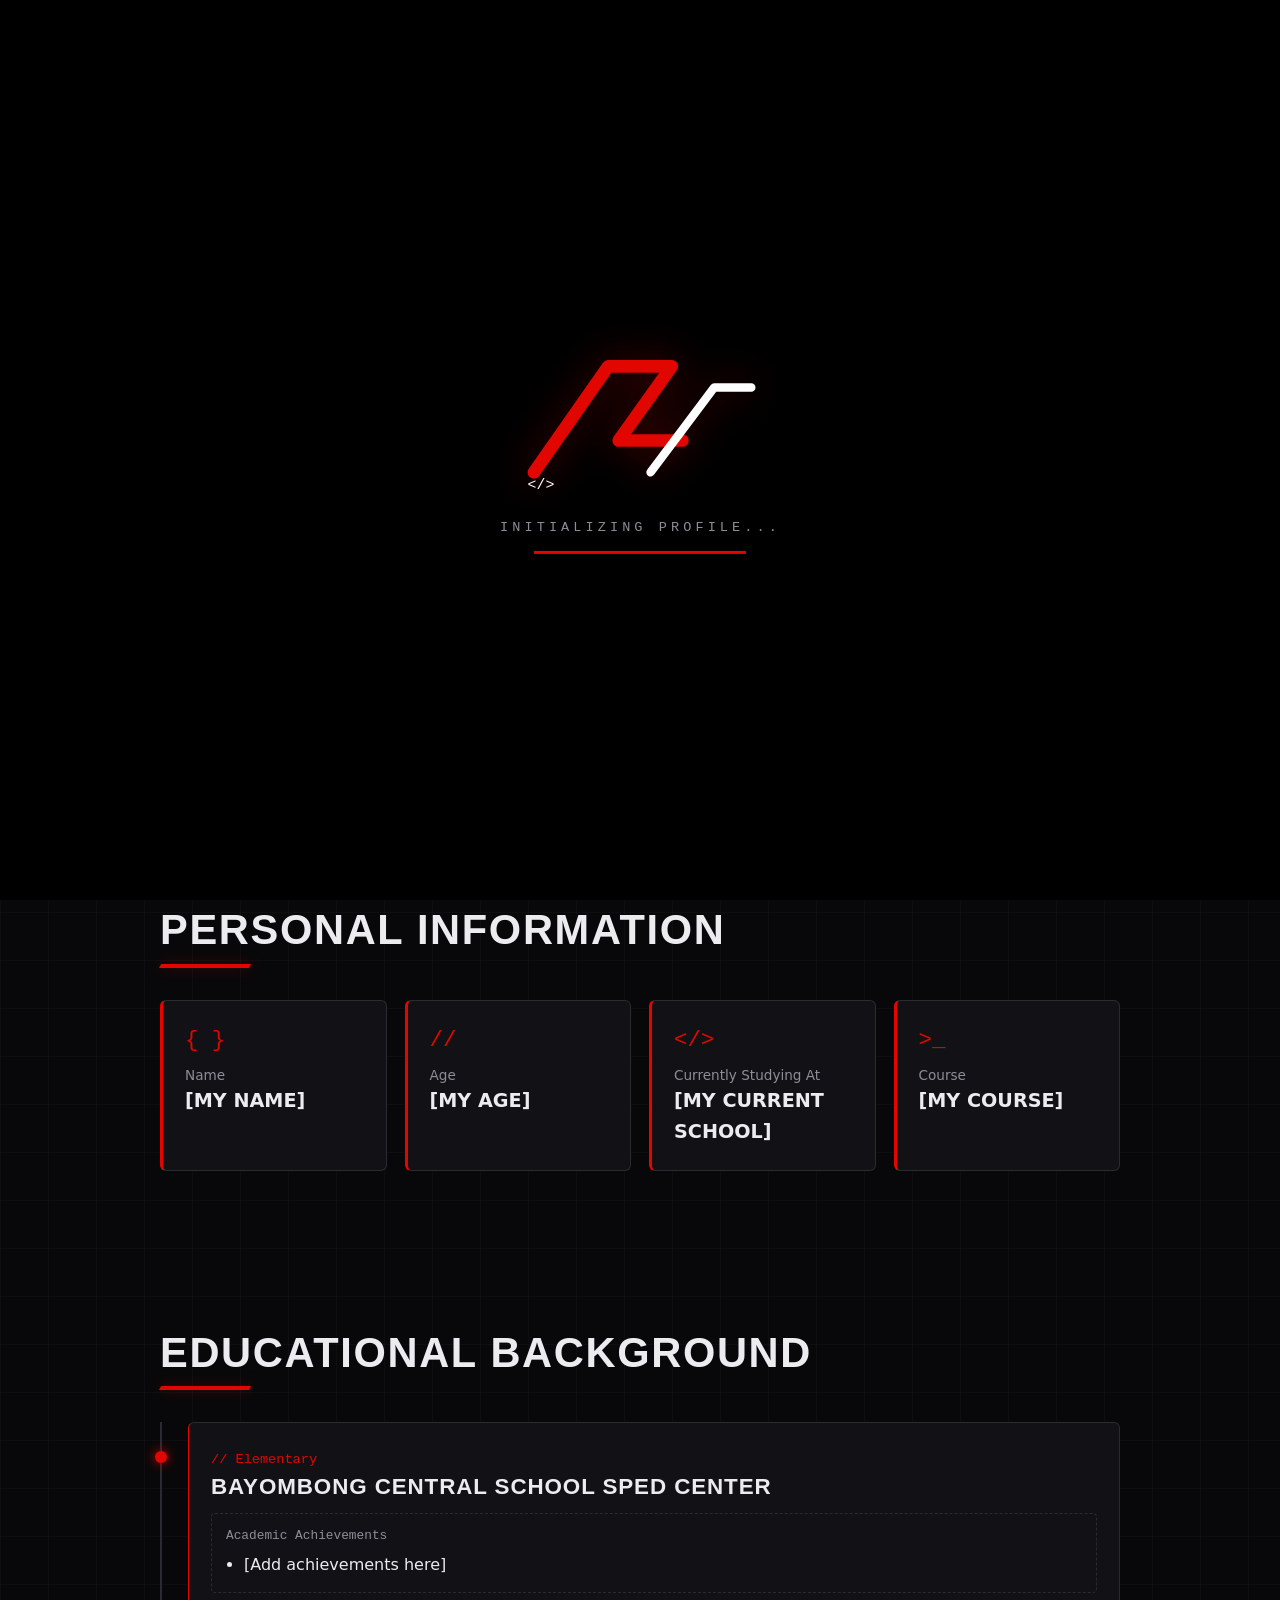
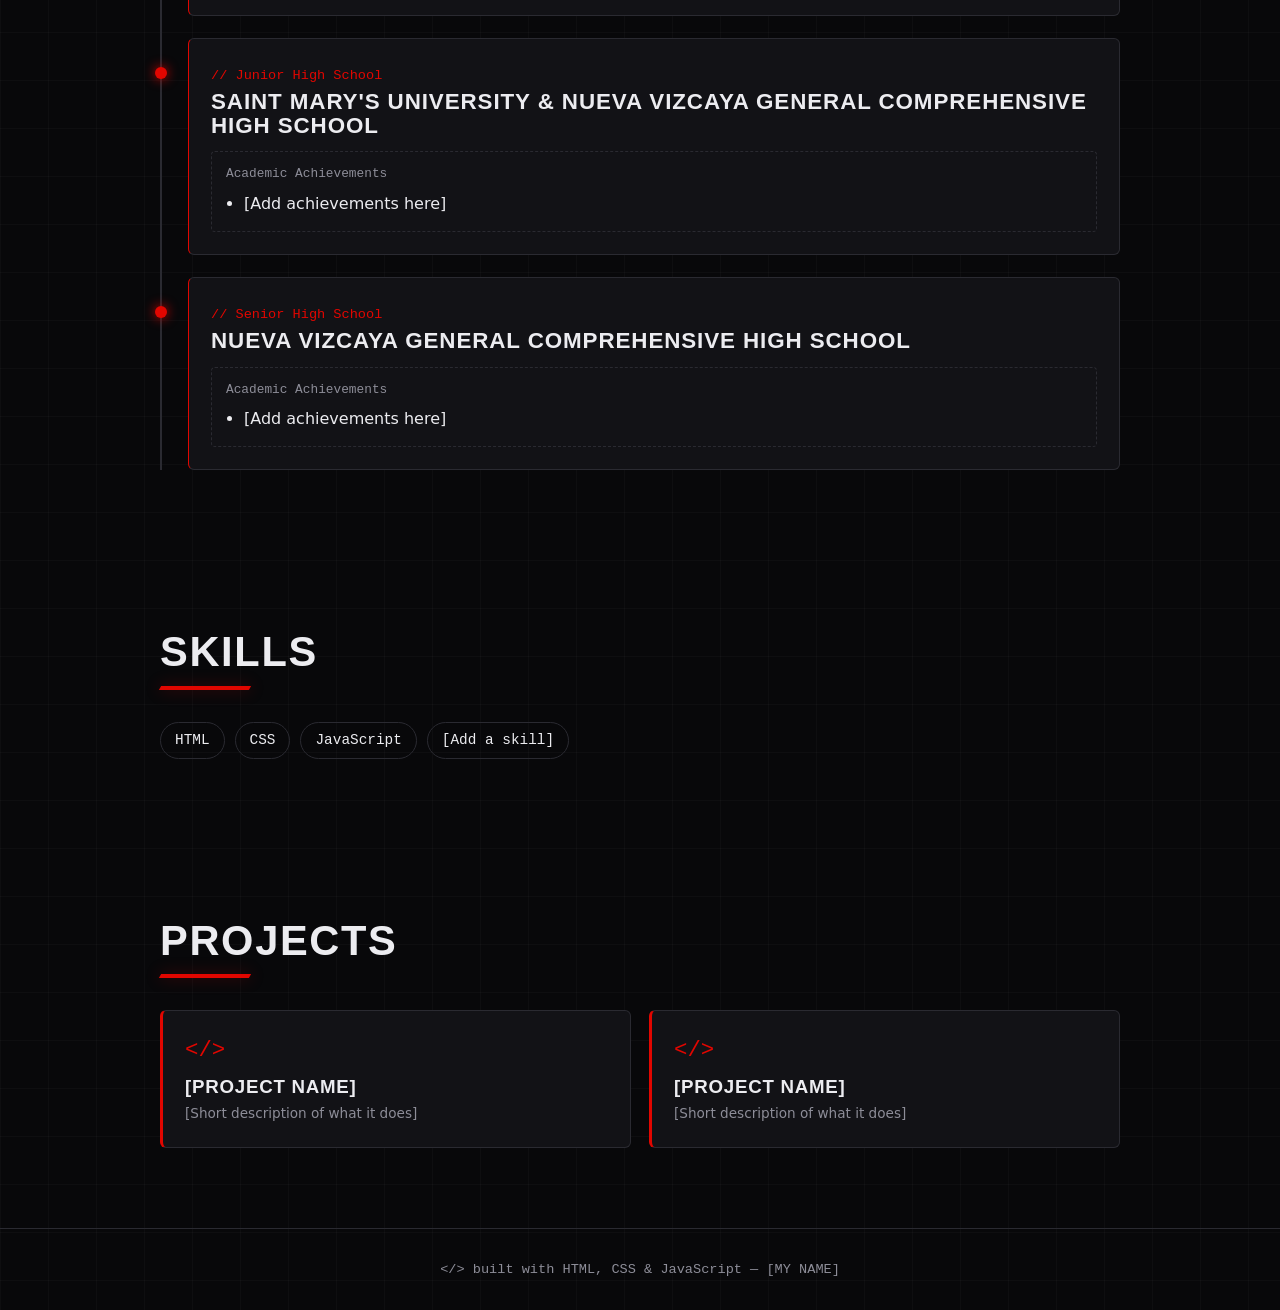
<file: index.html>
<!DOCTYPE html>
<html lang="en">
<head>
<meta charset="UTF-8">
<meta name="viewport" content="width=device-width, initial-scale=1">
<title>Programmer Profile</title>
<link rel="stylesheet" href="style.css">
</head>
<body class="locked">

<!-- ========== INTRO ========== -->
<div id="intro" aria-hidden="true">
  <div class="streak"></div><div class="streak"></div><div class="streak"></div><div class="streak"></div>
  <div class="emblem">
    <!-- Original emblem: a checkered-flag-style chevron with code brackets. NOT the official F1 logo. -->
    <svg viewBox="0 0 240 140" fill="none" stroke-linecap="round" stroke-linejoin="round">
      <path class="draw" d="M20 120 L90 20 H150 L100 90 H160" stroke="#e10600" stroke-width="12"/>
      <path class="draw" d="M130 120 L190 40 H225" stroke="#fff" stroke-width="8"/>
      <text x="14" y="136" fill="#fff" font-family="monospace" font-size="14" stroke="none">&lt;/&gt;</text>
    </svg>
    <p>INITIALIZING PROFILE...</p>
    <div class="bar"><i></i></div>
  </div>
</div>

<!-- ========== HERO ========== -->
<header class="hero" id="top">
  <div class="wrap">
    <p class="mono">// software development portfolio</p>
    <h1 id="hero-name">Hello, I'm <span>Alexa Abad</span></h1>
    <div class="term mono"><b>$</b> whoami → <span id="hero-role">student developer</span><span class="cursor"></span></div>
    <div>
      <a class="btn" href="#info">My Profile</a>
      <a class="btn" href="#projects">Projects</a>
    </div>
  </div>
</header>

<main>
<!-- ========== PERSONAL INFO ========== -->
<section id="info"><div class="wrap">
  <h2 class="reveal">Personal Information</h2>
  <div class="grid" id="info-grid"></div>
</div></section>

<!-- ========== EDUCATION (incl. achievements) ========== -->
<section id="education"><div class="wrap">
  <h2 class="reveal">Educational Background</h2>
  <div class="timeline" id="edu-list"></div>
</div></section>

<!-- ========== SKILLS ========== -->
<section id="skills"><div class="wrap">
  <h2 class="reveal">Skills</h2>
  <div class="chips reveal" id="skill-list"></div>
</div></section>

<!-- ========== PROJECTS ========== -->
<section id="projects"><div class="wrap">
  <h2 class="reveal">Projects</h2>
  <div class="grid" id="project-list"></div>
</div></section>
</main>

<footer><p class="mono">&lt;/&gt; built with HTML, CSS &amp; JavaScript — <span id="foot-name">[MY NAME]</span></p></footer>

<script src="script.js"></script>
</body>
</html>
</file>
<file: style.css>
/* ========== 1. DESIGN TOKENS (change colors/fonts here) ========== */
:root{
  --bg:#08080a; --panel:#121216; --line:#2a2a31;
  --red:#e10600; --red-soft:rgba(225,6,0,.35);
  --text:#ececf0; --muted:#8d8d98;
  --head:"Arial Narrow","Helvetica Neue",Impact,sans-serif;
  --mono:"Consolas","Courier New",monospace;
}
*{box-sizing:border-box;margin:0;padding:0}
html{scroll-behavior:smooth}
body{background:var(--bg);color:var(--text);font-family:system-ui,Segoe UI,sans-serif;line-height:1.6;
  background-image:linear-gradient(rgba(255,255,255,.025) 1px,transparent 1px),linear-gradient(90deg,rgba(255,255,255,.025) 1px,transparent 1px);
  background-size:48px 48px}
body.locked{overflow:hidden}
h1,h2,h3{font-family:var(--head);text-transform:uppercase;letter-spacing:.04em;line-height:1.05}
.mono{font-family:var(--mono);color:var(--muted);font-size:.85rem}
.wrap{max-width:1000px;margin:0 auto;padding:0 20px}
section{padding:80px 0}
h2{font-size:clamp(1.8rem,4vw,2.6rem);margin-bottom:8px}
h2::after{content:"";display:block;width:90px;height:4px;margin:12px 0 32px;background:var(--red);transform:skewX(-30deg);box-shadow:0 0 14px var(--red-soft)}

/* ========== 2. INTRO SCREEN ========== */
#intro{position:fixed;inset:0;z-index:100;background:#000;display:grid;place-items:center;overflow:hidden;
  transition:transform .9s cubic-bezier(.7,0,.2,1),opacity .9s}
#intro.done{transform:translateY(-100%);opacity:0;pointer-events:none}
.streak{position:absolute;height:2px;width:40vw;background:linear-gradient(90deg,transparent,var(--red),transparent);
  left:-50vw;animation:streak 1.4s ease-in forwards;opacity:.9}
.streak:nth-child(1){top:30%;animation-delay:.1s}.streak:nth-child(2){top:44%;animation-delay:.4s}
.streak:nth-child(3){top:58%;animation-delay:.2s}.streak:nth-child(4){top:70%;animation-delay:.6s}
@keyframes streak{to{left:110vw}}
.emblem{text-align:center;animation:zoomIn 2.6s ease-out forwards}
@keyframes zoomIn{from{transform:scale(.85);opacity:0}25%{opacity:1}to{transform:scale(1.06)}}
.emblem svg{width:min(240px,55vw);filter:drop-shadow(0 0 18px var(--red-soft))}
.emblem .draw{stroke-dasharray:420;stroke-dashoffset:420;animation:draw 1.6s .3s forwards}
@keyframes draw{to{stroke-dashoffset:0}}
.emblem p{margin-top:14px;font-family:var(--mono);letter-spacing:.3em;font-size:.8rem;color:var(--muted)}
.bar{width:200px;height:3px;background:#222;margin:12px auto 0;overflow:hidden}
.bar i{display:block;height:100%;width:0;background:var(--red);animation:load 2.6s linear forwards}
@keyframes load{to{width:100%}}

/* ========== 3. HERO ========== */
.hero{min-height:92vh;display:flex;align-items:center}
.hero h1{font-size:clamp(2.8rem,9vw,6rem);font-style:italic}
.hero h1 span{color:var(--red);text-shadow:0 0 24px var(--red-soft)}
.term{margin-top:24px;display:inline-block;background:var(--panel);border:1px solid var(--line);
  border-left:3px solid var(--red);padding:12px 18px;border-radius:4px}
.term b{color:var(--red);font-weight:400}
.cursor{display:inline-block;width:8px;height:1em;background:var(--red);vertical-align:-2px;animation:blink 1s steps(2) infinite}
@keyframes blink{50%{opacity:0}}
.btn{display:inline-block;margin:28px 12px 0 0;padding:12px 26px;border:1px solid var(--red);color:var(--text);
  text-decoration:none;font-family:var(--head);text-transform:uppercase;letter-spacing:.1em;
  transform:skewX(-12deg);transition:.25s}
.btn:hover{background:var(--red);box-shadow:0 0 22px var(--red-soft);transform:skewX(-12deg) translateY(-3px)}

/* ========== 4. CARDS (shared hover effect) ========== */
.grid{display:grid;gap:18px;grid-template-columns:repeat(auto-fit,minmax(220px,1fr))}
.card{position:relative;overflow:hidden;background:var(--panel);border:1px solid var(--line);
  border-left:3px solid var(--red);padding:22px;border-radius:6px;transition:transform .3s,box-shadow .3s,border-color .3s}
.card::before{content:"";position:absolute;top:0;left:-120%;width:60%;height:100%;
  background:linear-gradient(100deg,transparent,rgba(225,6,0,.14),transparent);transition:left .6s}
.card:hover{transform:translateY(-6px) scale(1.02);border-color:var(--red);box-shadow:0 10px 30px var(--red-soft)}
.card:hover::before{left:140%}
.card .icon{font-family:var(--mono);color:var(--red);font-size:1.4rem;display:inline-block;transition:transform .3s}
.card:hover .icon{transform:translateX(6px)}
.card .label{display:block;color:var(--muted);font-size:.85rem;margin-top:6px}
.card .value{font-size:1.2rem;font-weight:600}

/* ========== 5. EDUCATION TIMELINE ========== */
.timeline{border-left:2px solid var(--line);padding-left:26px;display:grid;gap:22px}
.timeline .card{border-left-width:1px}
.timeline .card::after{content:"";position:absolute;left:-34px;top:28px;width:12px;height:12px;background:var(--red);
  border-radius:50%;box-shadow:0 0 12px var(--red)}
.timeline .card{overflow:visible}
.level{font-family:var(--mono);color:var(--red);font-size:.85rem}
.timeline h3{font-size:1.4rem;margin:4px 0 14px}
.ach{border:1px dashed var(--line);border-radius:4px;padding:12px 14px}
.ach h4{font-family:var(--mono);font-size:.8rem;color:var(--muted);font-weight:400;margin-bottom:6px}
.ach ul{padding-left:18px}.ach li{margin:2px 0}

/* ========== 6. SKILLS / PROJECTS ========== */
.chips{display:flex;flex-wrap:wrap;gap:10px}
.chip{font-family:var(--mono);font-size:.9rem;padding:6px 14px;border:1px solid var(--line);border-radius:20px;transition:.25s}
.chip:hover{border-color:var(--red);box-shadow:0 0 12px var(--red-soft);transform:translateY(-2px)}
footer{border-top:1px solid var(--line);padding:30px 0;text-align:center}

/* ========== 7. SCROLL REVEAL ========== */
.reveal{opacity:0;transform:translateY(24px);transition:opacity .7s,transform .7s}
.reveal.show{opacity:1;transform:none}

@media (max-width:600px){section{padding:56px 0}.timeline{padding-left:18px}.timeline .card::after{left:-26px}}
@media (prefers-reduced-motion:reduce){*{animation-duration:.01s!important;transition-duration:.01s!important}}
</file>
